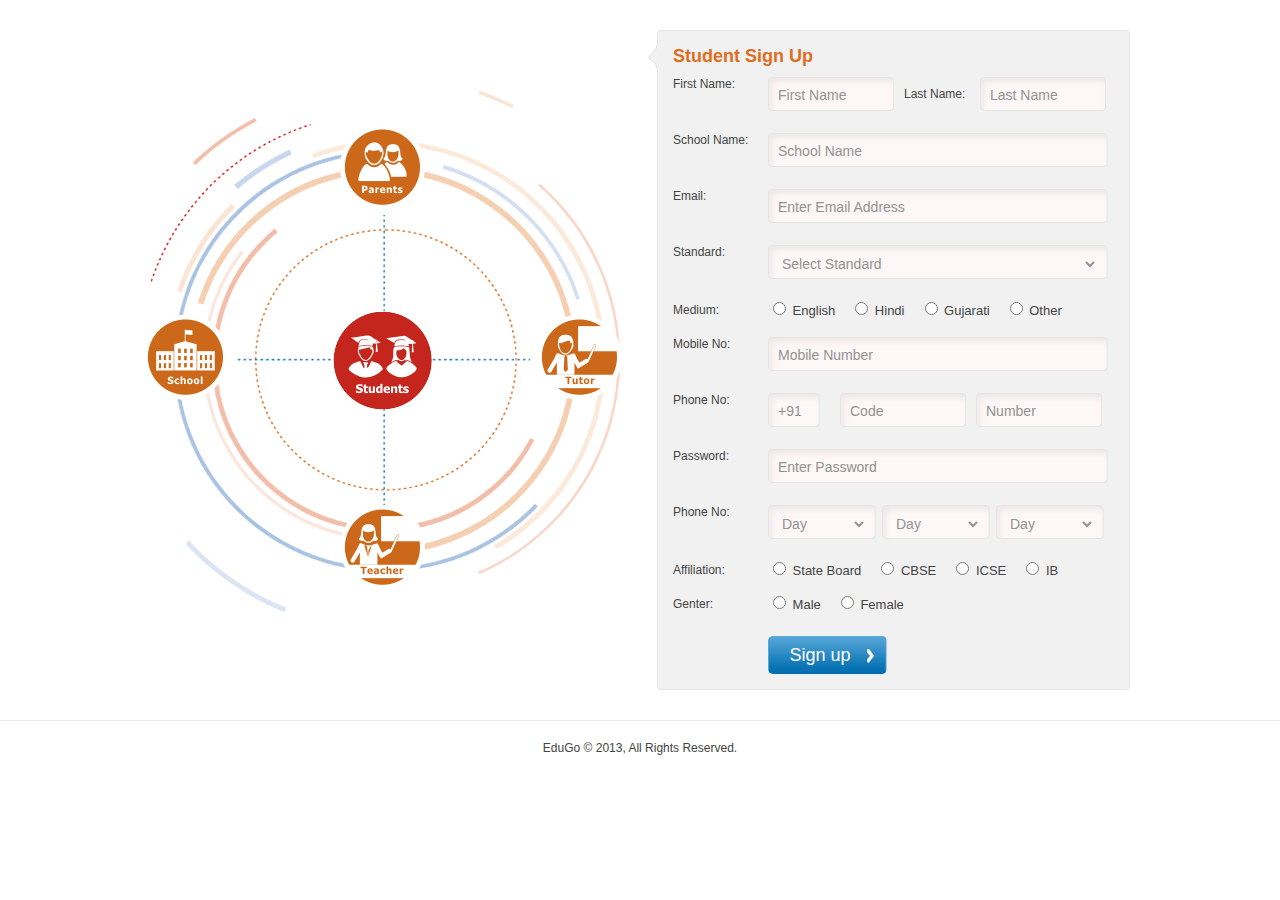
<file: html/index.html>
<!DOCTYPE html PUBLIC "-//W3C//DTD XHTML 1.0 Transitional//EN" "http://www.w3.org/TR/xhtml1/DTD/xhtml1-transitional.dtd">
<html xmlns="http://www.w3.org/1999/xhtml">
<head>
<meta http-equiv="Content-Type" content="text/html; charset=utf-8" />
<meta name="description" content="Edu Go" />
<meta name="keywords" content="Edu Go" />
<title>Educ Go</title>
<link rel="stylesheet" type="text/css" href="css/style.css" />
</head>
<body>
<?php
include("header.php");
?>
<!-- content start -->
<!-- left section start -->
<!-- left section end -->
<div class="wrapper">
  <div class="left-panel">
    <div class="parents"><a href="#"></a></div>
    <div class="school"><a href="#"></a></div>
    <div class="tutor"><a href="#"></a></div>
    <div class="teacher"><a href="#"></a></div>
    <div class="middle-icons studentB"><a href="#"></a></div>
  </div>
  <div class="signup">
    <div class="indicator"></div>
    <h1>Student Sign Up</h1>
    <div class="sigup-row"> <span class="left">
      <label> First Name:</label>
      <input type="text" value="First Name" class="signup-name-input"/>
      </span> <span class="left">
      <label class="label2"> Last Name:</label>
      <input type="text" value="Last Name" class="signup-name-input"/>
      </span> </div>
    <div class="sigup-row">
      <label> School Name:</label>
      <input type="text" value="School Name" class="signup-big-input"/>
    </div>
    <div class="sigup-row">
      <label> Email:</label>
      <input type="text" value="Enter Email Address" class="signup-big-input"/>
    </div>
    <div class="sigup-row">
      <label> Standard:</label>
      <div class="signup-big-input right">
        <select class="selectbox">
          <option>Select Standard</option>
          <option>Standard 1</option>
          <option>Standard 2</option>
          <option>Standard 3</option>
          <option>Standard 4</option>
          <option>Standard 5</option>
          <option>Standard 6</option>
          <option>Standard 7</option>
          <option>Standard 8</option>
          <option>Standard 9</option>
          <option>Standard 10</option>
          <option>Standard 11</option>
          <option>Standard 12</option>
        </select>
      </div>
    </div>
    <div class="sigup-row">
      <label> Medium:</label>
      <div class="radio">
        <input type="radio" />
        English </div>
      <div class="radio">
        <input type="radio" />
        Hindi </div>
      <div class="radio">
        <input type="radio" />
        Gujarati </div>
      <div class="radio">
        <input type="radio" />
        Other </div>
    </div>
    <div class="sigup-row">
      <label> Mobile No:</label>
      <input type="text" value="Mobile Number" class="signup-big-input"/>
    </div>
    <div class="sigup-row"> <span class="left">
      <label> Phone No: </label>
      <input type="text" value="+91" class="signup-small-input"/>
      </span> <span class="left">
      <input type="text" value="Code" class="signup-name-input"/>
      </span> <span class="left">
      <input type="text" value="Number" class="signup-name-input"/>
      </span> </div>
    <div class="sigup-row">
      <label> Password:</label>
      <input type="text" value="Enter Password" class="signup-big-input"/>
    </div>
    <div class="sigup-row">
      <label> Phone No: </label>
      <div class="signup-date-input">
        <select class="selectbox-small">
          <option>Day</option>
          <option>Month</option>
          <option>Year</option>
        </select>
      </div>
      <div class="signup-date-input">
        <select class="selectbox-small">
          <option>Day</option>
          <option>Month</option>
          <option>Year</option>
        </select>
      </div>
      <div class="signup-date-input">
        <select class="selectbox-small">
          <option>Day</option>
          <option>Month</option>
          <option>Year</option>
        </select>
      </div>
    </div>
    <div class="sigup-row">
      <label> Affiliation:</label>
      <div class="radio">
        <input type="radio" />
        State Board </div>
      <div class="radio">
        <input type="radio" />
        CBSE </div>
      <div class="radio">
        <input type="radio" />
        ICSE </div>
      <div class="radio">
        <input type="radio" />
        IB </div>
    </div>
    <div class="sigup-row">
      <label> Genter:</label>
      <div class="radio">
        <input type="radio" />
        Male </div>
      <div class="radio">
        <input type="radio" />
        Female </div>
    </div>
    <div class="sigup-row clear">
      <label> </label>
      <input type="submit" value="Sign up" class="signup-btn"/>
    </div>
  </div>
</div>
<!-- content end -->
<!-- footer start -->
<div class="footer clear">
  <div class="wrapper">
    <div class="copyrights">EduGo © 2013, All Rights Reserved.</div>
  </div>
</div>
<!-- footer end -->
</body>
</html>
</file>
<file: html/css/style.css>
@charset "utf-8";
/* CSS Document */

/************* reset css start *************/  
html, body, div, span, applet, object, iframe, h1, h2, h3, h4, h5, h6, p, blockquote, pre, a, abbr, acronym, address, big, cite, code, del, dfn, em, font, img, ins, kbd, q, s, samp, small, strike, strong, sub, sup, tt, var, b, u, i, center, dl, dt, dd, ol, ul, li, fieldset, form, label, legend, table, caption, tbody, tfoot, thead, tr, th, td {
	margin:0;
	padding:0;
	border:0;
	outline:0;
	font-size:100%;
	vertical-align:baseline;
}
body {
	line-height:normal;
}
ol, ul {
	list-style:none
}
blockquote, q {
	quotes:none
}
blockquote:before, blockquote:after, q:before, q:after {
	content:'';
	content:none
}
:focus {
	outline:0
}
ins {
	text-decoration:none
}
del {
	text-decoration:line-through
}
table {
	border-collapse:collapse;
	border-spacing:0
}

/************* reset css end *************/    

/************* common css start *************/
body {
	margin:0;
	padding:0;
	background:#ffffff;
	font-size:13px;
	font-family:Verdana, Geneva, sans-serif;
	color:#444444;
	font-weight:normal;
}
input {
	background: #FFF;
}
textarea {
	color:#444444;
	font-family:Verdana, Geneva, sans-serif;
	color:#444444;
	font-weight:normal;
}
a {
	color:#006db0;
	text-decoration:none;
}
a:hover {
	color:#0092cd;
	text-decoration:underline;
}
p {
	font-size:13px;
}
.left {
	float:left;
}
.right {
	float:right;
}
.clear {
	clear:both;
}
.wrapper {
	width:980px;
	margin:0 auto;
}
/************* header css start *************/
.header {
	height:96px;
	width:100%;
	background:#f1f1f1;
	border-bottom: 1px solid #e5e5e5;
}
.logo {
	float:left;
	padding:15px 0;
}
.login {
	float:right;
	padding: 15px 0 0 0;
}
.login-input {
	background: url(../images/input-bg.png) left top no-repeat;
	border: none;
	color:#929292;
	font-family: Tahoma, Geneva, sans-serif;
	font-size:14px;
	padding:10px 10px;
	margin:0 10px 0 0;
	width:168px;
	behavior: url(PIE.htc);
}
.login-btn {
	background: url(../images/login-btn-bg.png) left top repeat-x;
	border: none;
	border-radius:5px;
	color:#FFF;
	font-family: Tahoma, Geneva, sans-serif;
	font-size:16px;
	height:34px;
	padding:5px 10px;
	margin:0 0 15px 0;
	width:80px;
	font-weight:bold;
	cursor:pointer;
}
.login-btn:hover {
	background: url(../images/login-btn-bg.png) left bottom repeat-x;
}
.login-detail span {
	float: left;
	width: 206px;
}
.login-detail a {
	font-family: Tahoma, Geneva, sans-serif;
	font-size:13px;
}
/************* header css end *************/

/************* sign up start *************/
.signup {
	width: 456px;
	float:right;
	text-align:left;
	background:#f1f1f1;
	border: 1px solid #e5e5e5;
	margin:30px 0 30px 0;
	border-radius:4px;
	padding:15px 0 0 15px;
	position:relative;
}
.signup h1 {
	color:#de6e1d;
	font-size:18px;
}
.sigup-row {
	float:left;
}
.sigup-row label {
	width:95px;
	float:left;
	padding:10px 0;
	font-size:12px;
}
.sigup-row label.label2 {
	width:76px;
	float:left;
	padding:20px 0;
	font-size:12px;
}
.signup-name-input {
	background: url(../images/input-bg-2.png) left top no-repeat;
	border: none;
	color:#929292;
	font-family: Tahoma, Geneva, sans-serif;
	font-size:14px;
	padding:10px 10px;
	margin:10px 0;
	width:116px;
	float: left;
}
.signup-big-input {
	background: url(../images/input-bg-3.png) left top no-repeat;
	border: none;
	color:#929292;
	font-family: Tahoma, Geneva, sans-serif;
	font-size:14px;
	padding:10px 10px;
	margin:10px 0;
	width:340px;
}
.selectbox {
	border:0;
	background: #fdf7f7;
	width:320px;
	color:#929292;
	font-size:14px;
}
.selectbox-small {
	border:none;
	background: #fdf7f7;
	width:89px;
	color:#929292;
	font-size:14px;
}
.radio {
	float:left;
	padding:6px 0 0 0;
	margin:0 15px 0 0;
}
.signup-small-input {
	background: url(../images/input-bg-4.png) left top no-repeat;
	border: none;
	color:#929292;
	font-family: Tahoma, Geneva, sans-serif;
	font-size:14px;
	padding:10px 10px;
	margin:10px 0;
	width:52px;
}
.signup-date-input {
	background: url(../images/input-bg-5.png) left top no-repeat;
	border: none;
	color:#929292;
	font-family: Tahoma, Geneva, sans-serif;
	font-size:14px;
	padding:10px 10px;
	margin:10px 0;
	width:94px;
	float: left;
}
.signup-btn {
	background: url(../images/btn-signup-bg.png) left -2px repeat-x;
	border: none;
	border-radius:5px;
	color:#FFF;
	font-family: Tahoma, Geneva, sans-serif;
	font-size:18px;
	height:38px;
	padding:0 15px 0 0px;
	margin:15px 0 15px 0;
	width:119px;
	font-weight:normal;
	cursor:pointer;
}
.signup-btn:hover {
	background: url(../images/btn-signup-bg.png) left -42px repeat-x;
}
.indicator {
	background: url("../images/arrow1.png") repeat-x scroll left top transparent;
	height: 24px;
	left: -11px;
	position: absolute;
	top: 14px;
	width: 11px;
}
/************* sign up end *************/

/************* footer start *************/
.footer {
	width:100%;
	border-top: 1px solid #eaeaea;
	height:63px;
}
.copyrights {
	text-align:center;
	padding:20px 0 0 0;
	font-size:12px;
}
/************* footer end *************/
.left-panel {
	background: url("../images/round-bg.png") left top transparent no-repeat;
	float:left;
	width:476px;
	height:529px;
	margin: 90px 0 0 0;
	position:relative;
}
.parents {
	background: url("../images/icon-parents.png") left top transparent no-repeat;
	width:90px;
	height:90px;
	position:absolute;
	left:185px;
	top:35px;
}
.parents:hover {
	background: url("../images/icon-parents.png") left bottom transparent no-repeat;
}
.setschool {
	background: url("../images/icon-students.png") left top transparent no-repeat;
	width:90px;
	height:90px;
	position:absolute;
	left:185px;
	top:35px;
}
.setschool:hover {
	background: url("../images/icon-students.png") left bottom transparent no-repeat;
}
.settutor {
	background: url("../images/icon-tutor.png") left top transparent no-repeat;
	width:90px;
	height:90px;
	position:absolute;
	left:185px;
	top:35px;
}
.settutor:hover {
	background: url("../images/icon-tutor.png") left top transparent no-repeat;
}

.school {
	background: url("../images/icon-school.png") left top transparent no-repeat;
	width:90px;
	height:85px;
	position:absolute;
	left:-12px;
	top:225px;
}
.school:hover {
	background: url("../images/icon-school.png") left bottom transparent no-repeat;
	width:95px;
	height:95px;
	left:-12px;
	top:220px;
}
.student1 {
	background: url("../images/icon-students.png") left top transparent no-repeat;
	width:90px;
	height:85px;
	position:absolute;
	left:-12px;
	top:225px;
}
.student1:hover {
	background: url("../images/icon-students.png") left bottom transparent no-repeat;
	width:95px;
	height:95px;
	left:-12px;
	top:220px;
}
.tutor {
	background: url("../images/icon-tutor.png") left top transparent no-repeat;
	width:90px;
	height:85px;
	position:absolute;
	left:382px;
	top:225px;
}
.tutor:hover {
	background: url("../images/icon-tutor.png") left bottom transparent no-repeat;
	width:95px;
	height:95px;
	left:385px;
	top:220px;
}
.teacher {
	background: url("../images/icon-teacher.png") left top transparent no-repeat;
	width:90px;
	height:90px;
	position:absolute;
	left:185px;
	top:415px;
}
.teacher:hover {
	background: url("../images/icon-teacher.png") left bottom transparent no-repeat;
	width:95px;
	height:95px;
	left:185px;
	top:412px;
}

.student {
	background: url("../images/icon-students.png") left top transparent no-repeat;
	width:90px;
	height:90px;
	position:absolute;
	left:185px;
	top:415px;
}
.student:hover {
	background: url("../images/icon-students.png") left bottom transparent no-repeat;
	width:95px;
	height:95px;
	left:185px;
	top:412px;
}

.setstudent {
	background: url("../images/icon-students.png") left top transparent no-repeat;
	width:90px;
	height:85px;
	position:absolute;
	left:382px;
	top:225px;
}
.setstudent:hover {
	background: url("../images/icon-students.png") left bottom transparent no-repeat;
	width:95px;
	height:95px;
	left:385px;
	top:220px;
}


.parents a, .school a, .tutor a, .teacher a, .middle-icons, .setschool a, .student1 a, .settutor a, .setstudent a, .student a {
	display:block;
	height:100%;
}

.middle-icons {position:absolute;
	left:183px;
	top:222px;}


.studentB{
	background: url("../images/orang-icons-bg.png") left top transparent no-repeat;
	width:100px;
	height:100px;
}
.parentB{
	background: url("../images/orang-icons-bg.png") -101px top transparent no-repeat;
	width:100px;
	height:100px;
}
.schoolB{
	background: url("../images/orang-icons-bg.png") -203px top transparent no-repeat;
	width:100px;
	height:100px;
}
.tutorB{
	background: url("../images/orang-icons-bg.png") -311px top transparent no-repeat;
	width:100px;
	height:100px;
}
.teacherB{
	background: url("../images/orang-icons-bg.png") -415px top transparent no-repeat;
	width:100px;
	height:100px;
}
</file>
